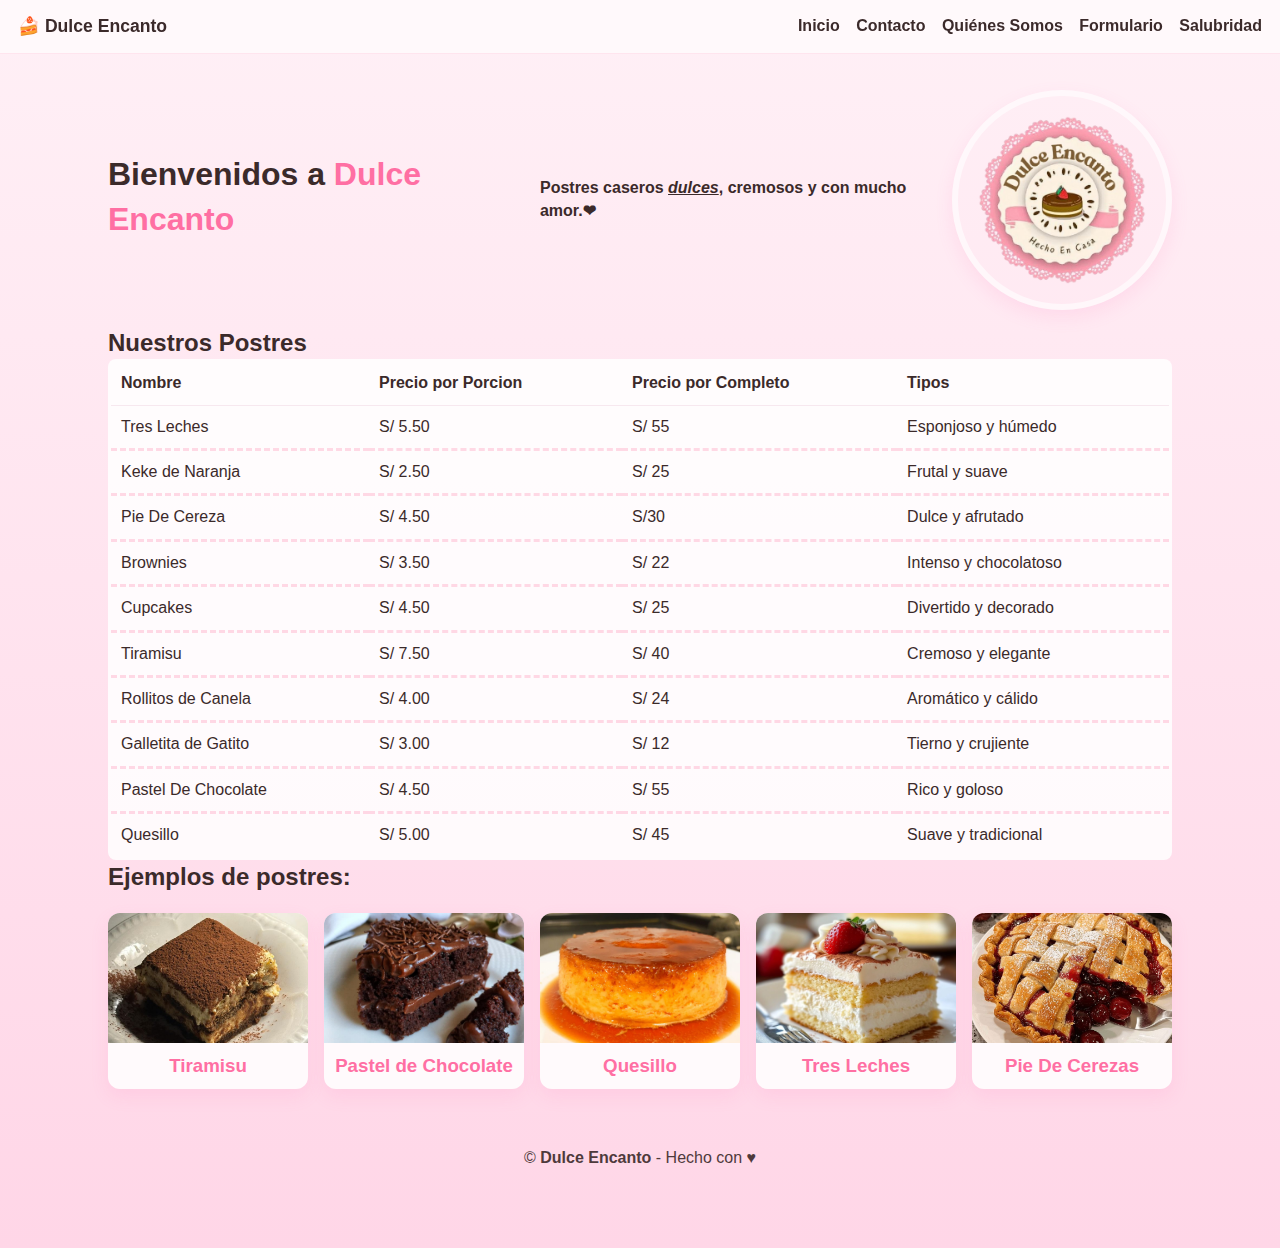
<file: index.html>
<!doctype html>
<html lang="es">

<head>
  <meta charset="utf-8">
  <meta name="viewport" content="width=device-width,initial-scale=1">
  <title>Dulce Encanto - Postres</title>
  <link rel="shortcut icon" href="logotipo.png" type="image/x-icon">
  <link rel="stylesheet" href="css/styles.css">
</head>

<body>

  <header class="navbar">
    <div class="logo">🍰 <strong>Dulce Encanto</strong></div>
    <nav class="nav-links">
      <a href="index.html">Inicio</a>
      <a href="contacto.html">Contacto</a>
      <a href="hola.html" id="about-link">Quiénes Somos</a>
      <a href="rosa.html">Formulario</a>
      <a href="vale.html" id="about-link">Salubridad</a>
    </nav>
  </header>

  <!-- Hero -->
  <main class="container">
    <section class="hero">
      <h1>Bienvenidos a <span class="accent">Dulce Encanto </span></h1>
      <p><strong>Postres caseros <em style="text-decoration:underline">dulces</em>, cremosos y con mucho amor.❤</strong>
      </p>
      <img src="logotipo.png" alt="Tarta rosa" class="hero-img">
    </section>

    <!-- Tabla de postres -->
    <section class="table-section">
      <h2>Nuestros Postres</h2>
      <table class="postres-table border-solid">
        <thead>
          <tr>
            <th>Nombre</th>
            <th>Precio por Porcion</th>
            <th>Precio por Completo</th>
            <th>Tipos</th>
          </tr>
        </thead>
        <tbody>
          <tr>
            <td>Tres Leches</td>
            <td>S/ 5.50</td>
            <td>S/ 55</td>
            <td>Esponjoso y húmedo</td>
          </tr>
          <tr class="border-dashed">
            <td>Keke de Naranja</td>
            <td>S/ 2.50</td>
            <td>S/ 25</td>
            <td>Frutal y suave</td>
          </tr>
          <tr class="border-dotted">
            <td>Pie De Cereza</td>
            <td>S/ 4.50</td>
            <td>S/30 </td>
            <td>Dulce y afrutado</td>
          </tr>
          <tr class="border-dashed">
            <td>Brownies</td>
            <td>S/ 3.50</td>
            <td>S/ 22</td>
            <td>Intenso y chocolatoso</td>
          </tr>
          <tr class="border-dotted">
            <td>Cupcakes </td>
            <td>S/ 4.50</td>
            <td>S/ 25</td>
            <td>Divertido y decorado</td>
          </tr>
          <tr class="border-dashed">
            <td>Tiramisu</td>
            <td>S/ 7.50</td>
            <td>S/ 40</td>
            <td>Cremoso y elegante</td>
          </tr>
          <tr class="border-dotted">
            <td>Rollitos de Canela</td>
            <td>S/ 4.00</td>
            <td>S/ 24</td>
            <td>Aromático y cálido</td>
          </tr>
          <tr class="border-dashed">
            <td>Galletita de Gatito</td>
            <td>S/ 3.00</td>
            <td>S/ 12</td>
            <td>Tierno y crujiente</td>
          </tr>
          <tr class="border-dotted">
            <td>Pastel De Chocolate</td>
            <td>S/ 4.50</td>
            <td>S/ 55</td>
            <td>Rico y goloso</td>
          </tr>
          <tr class="border-dashed">
            <td>Quesillo </td>
            <td>S/ 5.00</td>
            <td>S/ 45</td>
            <td>Suave y tradicional</td>
          </tr>
        </tbody>
      </table>
    </section>

    
    <section class="styles-demo">
      <h2>Ejemplos de postres:</h2>

    </section>

    <section class="postres-grid">
      <div class="postre-card">
        <img src="tiramisu.jpg" alt="Postre 1">
        <h3>Tiramisu</h3>
      </div>
      <div class="postre-card">
        <img src="chocolate.jpg" alt="Postre 2">
        <h3>Pastel de Chocolate</h3>
      </div>
      <div class="postre-card">
        <img src="quesillo.jpg" alt="Postre 3">
        <h3>Quesillo</h3>
      </div>
      <div class="postre-card">
        <img src="tres leche.jpg" alt="Postre 4">
        <h3>Tres Leches</h3>
      </div>
      <div class="postre-card">
        <img src="cerezas.jpg" alt="Postre 4">
        <h3>Pie De Cerezas</h3>
      </div>
    </section>



  </main>

  <footer class="footer">
    <p>© <strong>Dulce Encanto</strong> - Hecho con ♥ </p>
  </footer>

  <!-- Scripts: reloj y mejoras -->
  <script>
    // Reloj en vivo
    function actualizarReloj() {
      const r = document.getElementById('reloj');
      const ahora = new Date();
      const hh = String(ahora.getHours()).padStart(2, '0');
      const mm = String(ahora.getMinutes()).padStart(2, '0');
      const ss = String(ahora.getSeconds()).padStart(2, '0');
      r.textContent = hh + ':' + mm + ':' + ss;
    }
    setInterval(actualizarReloj, 1000);
    actualizarReloj();

    // Mejora: confirmar envío
    document.getElementById('contactForm').addEventListener('submit', function (e) {
      // opcional: dejar que envíe, pero puedes descomentar para confirmar
      // if (!confirm('¿Deseas enviar tus datos y visitar la página "Quién soy"?')) e.preventDefault();
    });
  </script>
</body>

</html>
</file>
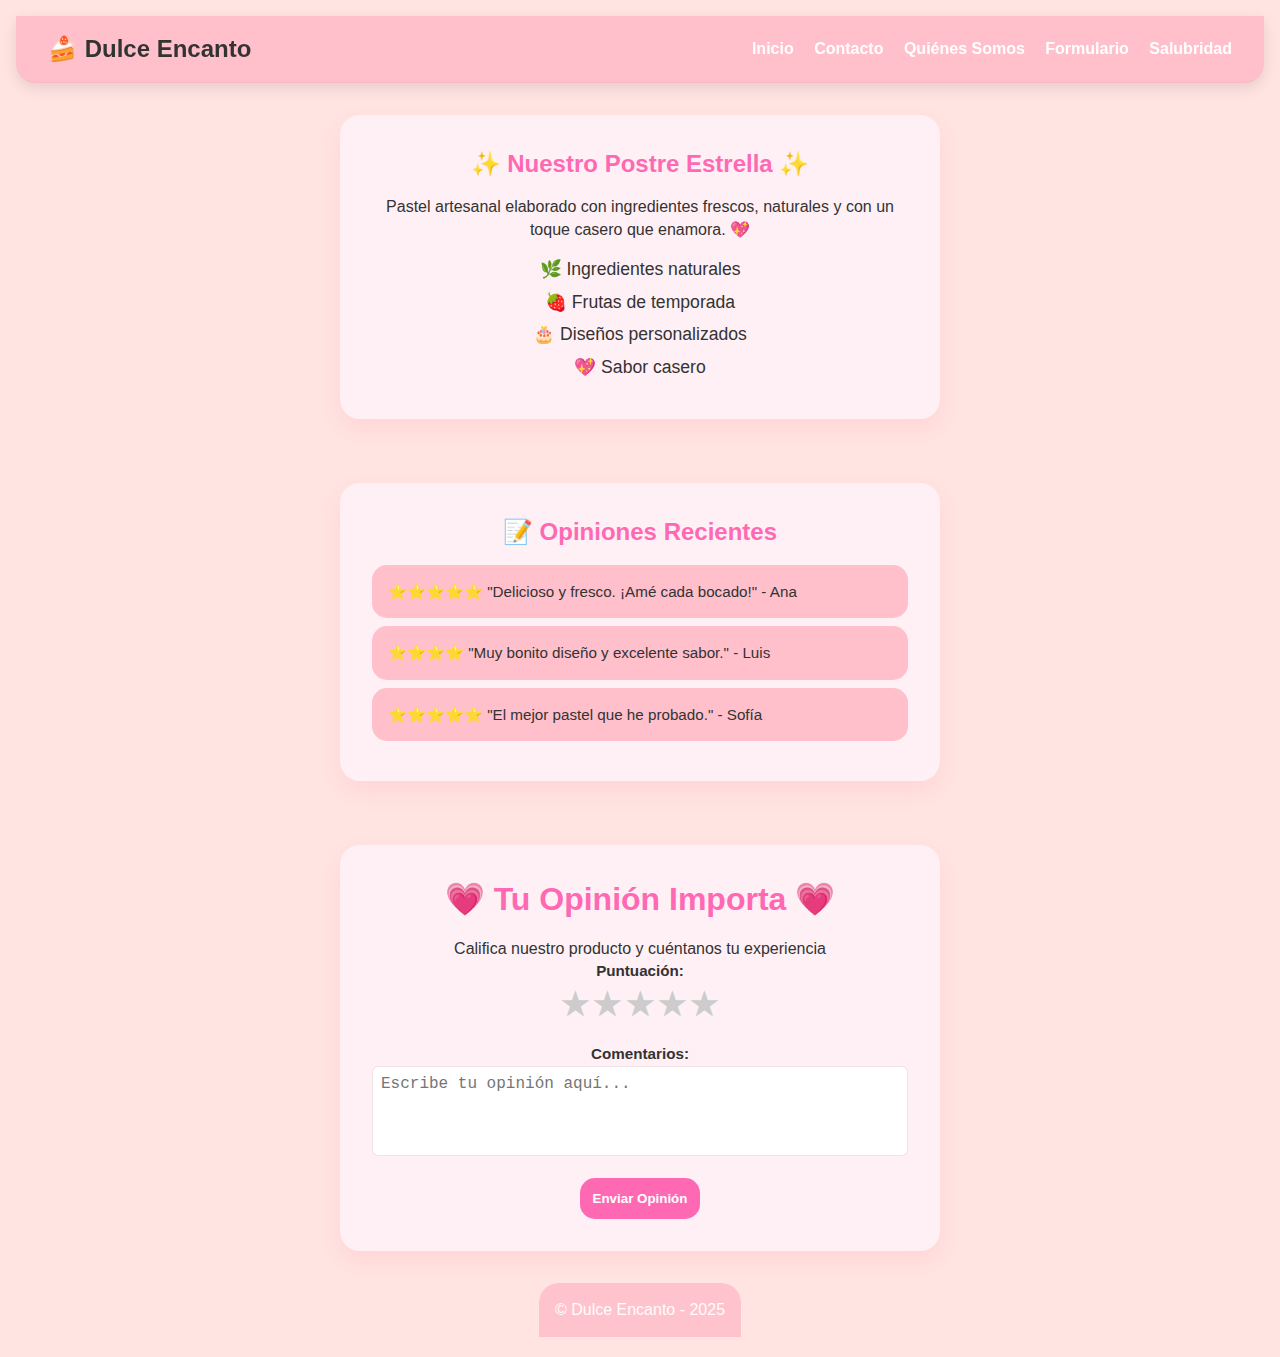
<file: rosa.html>
<!DOCTYPE html>
<html lang="es">
  <head>
    <meta charset="UTF-8" />
    <meta name="viewport" content="width=device-width, initial-scale=1.0" />
    <title>Dulce Encanto - Opinión</title>
    <link rel="stylesheet" href="css/styles.css" />
    <link rel="stylesheet" href="css/Trummps.css" />
  </head>

  <body>
    <!-- 🔹 Navegador -->
    <header class="navbar">
      <div class="logo">🍰 <strong>Dulce Encanto</strong></div>
      <nav class="nav-links">
        <a href="index.html">Inicio</a>
        <a href="contacto.html">Contacto</a>
        <a href="hola.html">Quiénes Somos</a>
        <a href="rosa.html">Formulario</a>
        <a href="vale.html">Salubridad</a>
      </nav>
    </header>

    <!-- 🔹 Sección producto -->
    <section class="producto">
        <div class="form-container">

<h2>✨ Nuestro Postre Estrella ✨</h2>
      
      <p>
        Pastel artesanal elaborado con ingredientes frescos, naturales y con un
        toque casero que enamora. 💖
      </p>
      <ul class="beneficios">
        <li>🌿 Ingredientes naturales</li>
        <li>🍓 Frutas de temporada</li>
        <li>🎂 Diseños personalizados</li>
        <li>💖 Sabor casero</li>
      </ul>
    </section>

        </div>
      

    <!-- 🔹 Opiniones -->
    <section class="opiniones">
      <h2>📝 Opiniones Recientes</h2>
      <div class="opinion">
        ⭐️⭐️⭐️⭐️⭐️ "Delicioso y fresco. ¡Amé cada bocado!" - Ana
      </div>
      <div class="opinion">
        ⭐️⭐️⭐️⭐️ "Muy bonito diseño y excelente sabor." - Luis
      </div>
      <div class="opinion">
        ⭐️⭐️⭐️⭐️⭐️ "El mejor pastel que he probado." - Sofía
      </div>
    </section>

    <!-- 🔹 Formulario -->
    <main class="body">
      <div class="form-container">
        <h1>💗 Tu Opinión Importa 💗</h1>
        <p class="subtitulo">
          Califica nuestro producto y cuéntanos tu experiencia
        </p>

        <form id="opinionForm">
          <!-- Puntuación -->
          <div class="form-group">
            <label class="titulo">Puntuación:</label>
            <div class="stars">
              <input
                type="radio"
                id="estrella5"
                name="rating"
                value="5"
                required
              />
              <label for="estrella5">★</label>

              <input type="radio" id="estrella4" name="rating" value="4" />
              <label for="estrella4">★</label>

              <input type="radio" id="estrella3" name="rating" value="3" />
              <label for="estrella3">★</label>

              <input type="radio" id="estrella2" name="rating" value="2" />
              <label for="estrella2">★</label>

              <input type="radio" id="estrella1" name="rating" value="1" />
              <label for="estrella1">★</label>
            </div>
          </div>

          <!-- Comentarios -->
          <div class="form-group">
            <label for="comentarios" class="titulo">Comentarios:</label>
            <textarea
              id="comentarios"
              name="comentarios"
              rows="4"
              placeholder="Escribe tu opinión aquí..."
              required
            ></textarea>
          </div>

          <!-- Botón -->
          <div class="form-group">
            <button type="submit">Enviar Opinión</button>
          </div>
        </form>

        <p id="mensajeExito" class="mensaje-exito" style="display: none">
          ✅ ¡Gracias por tu opinión!
        </p>
      </div>
    </main>

    <!-- 🔹 Footer -->
    <footer class="footer">
      <p>© Dulce Encanto - 2025</p>
    
    </footer>

    <script src="scripts/trummps.js"></script>
  </body>
</html>
</file>
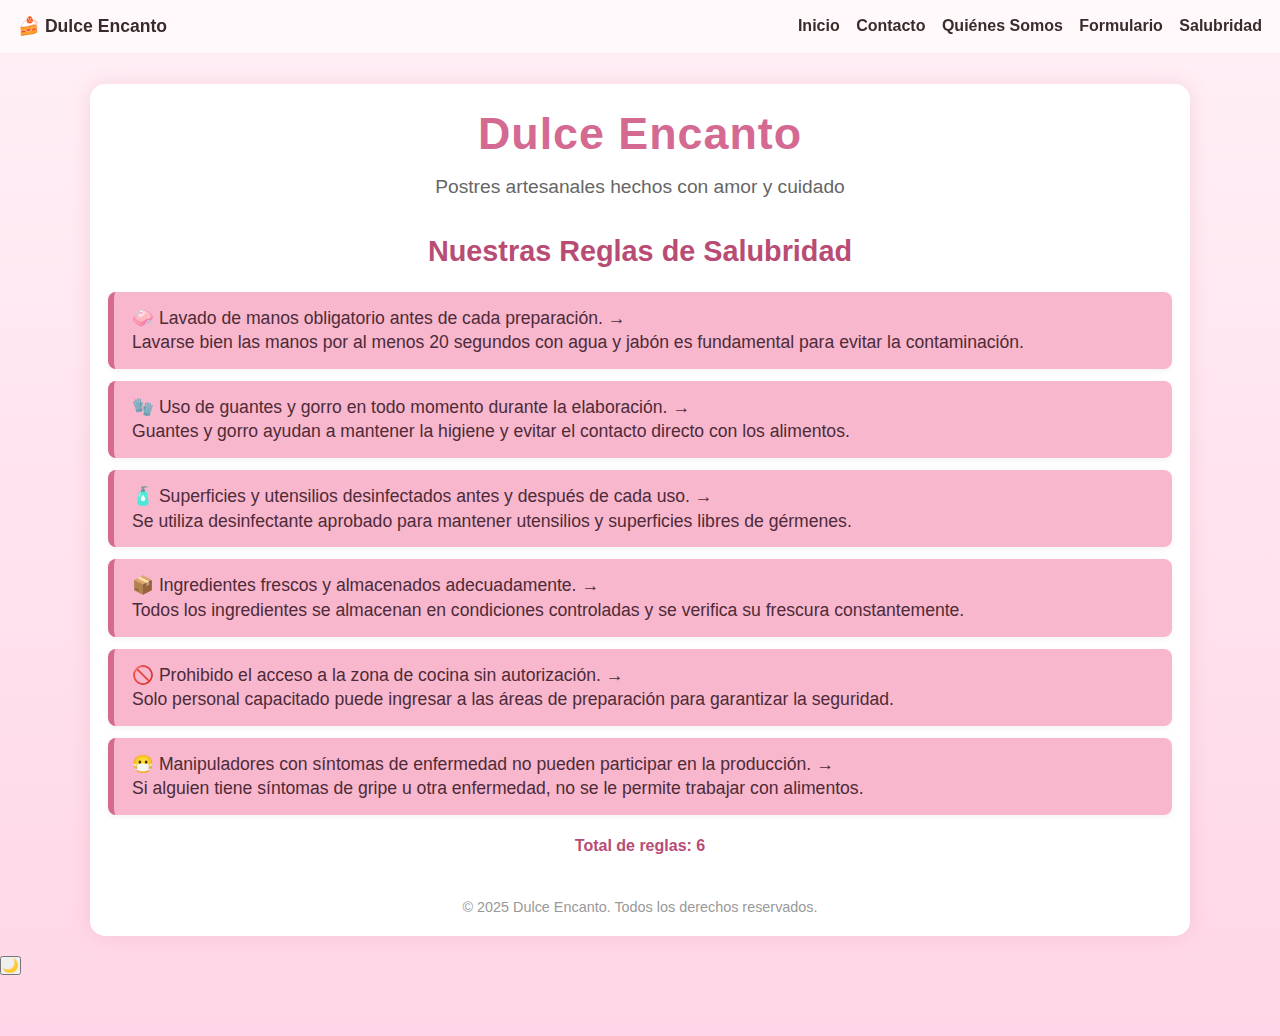
<file: vale.html>
<!DOCTYPE html>
<html lang="es">
  <head>
    <meta charset="UTF-8" />
    <meta name="viewport" content="width=device-width, initial-scale=1.0" />
    <title>Dulce Encanto - Reglas de Salubridad</title>
    <link rel="shortcut icon" href="logotipo.png" type="image/x-icon">
    <link rel="stylesheet" href="css/vale.css" />
    <link rel="stylesheet" href="css/styles.css">
  </head>
  <body>
    <header class="navbar">
      <div class="logo">🍰 <strong>Dulce Encanto</strong></div>
      <nav class="nav-links">
        <a href="index.html">Inicio</a>
        <a href="contacto.html">Contacto</a>
        <a href="hola.html" id="about-link">Quiénes Somos</a>
        <a href="rosa.html">Formulario</a>
        <a href="vale.html" id="about-link">Salubridad</a>
      </nav>
    </header>

    <div class="container">
      <header>
        <h1 id="titulo">Dulce Encanto</h1>
        <p class="subtitulo">Postres artesanales hechos con amor y cuidado</p>
      </header>

      <section class="reglas">
        <h2>Nuestras Reglas de Salubridad</h2>
        <ul>
          <li>
            🧼 Lavado de manos obligatorio antes de cada preparación.
            <span class="flecha">&#8594;</span>
            <div class="info">
              Lavarse bien las manos por al menos 20 segundos con agua y jabón es fundamental para evitar la contaminación.
            </div>
          </li>
          <li>
            🧤 Uso de guantes y gorro en todo momento durante la elaboración.
            <span class="flecha">&#8594;</span>
            <div class="info">
              Guantes y gorro ayudan a mantener la higiene y evitar el contacto directo con los alimentos.
            </div>
          </li>
          <li>
            🧴 Superficies y utensilios desinfectados antes y después de cada uso.
            <span class="flecha">&#8594;</span>
            <div class="info">
              Se utiliza desinfectante aprobado para mantener utensilios y superficies libres de gérmenes.
            </div>
          </li>
          <li>
            📦 Ingredientes frescos y almacenados adecuadamente.
            <span class="flecha">&#8594;</span>
            <div class="info">
              Todos los ingredientes se almacenan en condiciones controladas y se verifica su frescura constantemente.
            </div>
          </li>
          <li>
            🚫 Prohibido el acceso a la zona de cocina sin autorización.
            <span class="flecha">&#8594;</span>
            <div class="info">
              Solo personal capacitado puede ingresar a las áreas de preparación para garantizar la seguridad.
            </div>
          </li>
          <li>
            😷 Manipuladores con síntomas de enfermedad no pueden participar en la producción.
            <span class="flecha">&#8594;</span>
            <div class="info">
              Si alguien tiene síntomas de gripe u otra enfermedad, no se le permite trabajar con alimentos.
            </div>
          </li>
        </ul>
      </section>

      <footer>
        <p>&copy; 2025 Dulce Encanto. Todos los derechos reservados.</p>
      </footer>
    </div>

    <!-- Botón para subir -->
    <button id="btnSubir">⬆</button>

    <!-- Archivo JS -->
    <script src="scripts/valee.js"></script>
  </body>
</html>
</file>
<file: css/styles.css>
:root{
  --rosado-1: #fff0f6;
  --rosado-2: #ffd6e7;
  --rosado-3: #ffb3d1;
  --rosa-accent: #ff6fa3;
  --text-dark: #3b2a2a;
  --card-shadow: 0 7px 18px rgba(255,105,180,0.12);
  --radius: 12px;
  font-family: "Segoe UI", Roboto, Arial, sans-serif;
}

/* Reset básico */
*{
  box-sizing: border-box;
  margin:0;
  padding:0;
}

body{
  background: linear-gradient(180deg,var(--rosado-1), var(--rosado-2));
  color: var(--text-dark);
  line-height:1.4;
  padding-bottom:60px;
}

/* Barra de navegación */
.navbar{
  display:flex;
  justify-content:space-between;
  align-items:center;
  padding:14px 18px;
  background: rgba(255,255,255,0.6);
  backdrop-filter: blur(6px);
  border-bottom: 1px solid rgba(255,111,160,0.15);
}
.logo{ font-size:1.1rem }
.nav-links a{
  margin-left:12px;
  text-decoration:none;
  color:var(--text-dark);
  font-weight:600;
}
.nav-links a:hover{
  color:var(--rosa-accent);
}

/* Contenedor principal */
.container{
  max-width:1100px;
  margin:18px auto;
  padding:18px;
}

/* Hero principal */
.hero{
  display:flex;
  gap:18px;
  align-items:center;
  margin-bottom:16px;
}
.hero h1{
  font-size:2rem;
  margin-bottom:6px;
}
.accent{
  color:var(--rosa-accent);
}
.hero-img{
  width:220px;
  height:auto;
  object-fit:cover;
  border-radius: 100%;
  box-shadow: var(--card-shadow);
   border:6px solid rgba(255,255,255,0.6); 
}

/* Cartas y contenedores */
.clock-card, .audio-card{
  background: linear-gradient(180deg, rgba(255,255,255,0.7), rgba(255,255,255,0.55));
  padding:12px;
  border-radius:10px;
  box-shadow: var(--card-shadow);
  margin:12px 0;
}
.reloj{
  font-size:1.6rem;
  font-weight:700;
  color:var(--rosa-accent);
}

/* Tablas generales */
table{
  border-collapse:collapse;
}
.postres-table, .info-table{
  width:100%;
  background:rgba(255,255,255,0.85);
  border-radius:8px;
  overflow:hidden;
}
.postres-table th, .postres-table td,
.info-table th, .info-table td{
  padding:10px;
  text-align:left;
  border-bottom:1px solid rgba(200,120,160,0.15);
}
.info-table th{
  background:rgba(255,111,160,0.06);
}

/* Bordes */
.border-solid{ border:3px solid rgba(255,111,160,0.25); }
.border-dashed{ border:3px dashed rgba(255,111,160,0.25); }
.border-dotted{ border:3px dotted rgba(255,111,160,0.25); }

/* Cajas de ejemplo */
.examples{
  display:flex;
  gap:12px;
  margin-top:10px;
  flex-wrap:wrap;
}
.box{
  padding:12px;
  border-radius:8px;
  background:rgba(255,255,255,0.75);
  box-shadow: var(--card-shadow);
}
.size-large{ font-size:1.2rem }
.size-medium{ font-size:1rem }
.size-small{ font-size:0.85rem }

/* Formularios */
form.contact-form{
  display:grid;
  gap:8px;
  background: rgba(255,255,255,0.85);
  padding:14px;
  border-radius:10px;
  box-shadow: var(--card-shadow);
}
form input, form textarea{
  padding:8px;
  border-radius:6px;
  border:1px solid rgba(200,140,160,0.25);
  font-size:1rem;
}
label{
  font-weight:600;
  font-size:0.95rem;
}
.form-actions{
  display:flex;
  gap:10px;
  margin-top:6px;
}
.btn{
  background:var(--rosa-accent);
  color:white;
  padding:8px 12px;
  border:none;
  border-radius:8px;
  cursor:pointer;
  font-weight:700;
}
.btn-ghost{
  background:transparent;
  color:var(--text-dark);
  border:1px solid rgba(200,140,160,0.25);
}
.btn:hover{
  opacity:0.9;
}

/* Links externos */
.links-section a{
  color:var(--rosa-accent);
  text-decoration:underline;
}

/* Footer */
.footer{
  text-align:center;
  padding:18px;
  margin-top:22px;
  opacity:0.9;
}

/* Responsive */
@media (max-width:720px){
  .hero{
    flex-direction:column;
    align-items:flex-start;
  }
  .hero-img {
    width:auto;
    height: 180px;
    margin: auto;
  }
  .nav-links{
    display:flex;
    gap:8px;
    flex-wrap:wrap;
  }
}
/* Cuadros de postres animados */
.postres-grid{
  display:grid;
  grid-template-columns: repeat(auto-fill, minmax(180px, 1fr));
  gap:16px;
  margin-top:20px;
}

.postre-card{
  background: rgba(255,255,255,0.85);
  border-radius: var(--radius);
  overflow:hidden;
  box-shadow: var(--card-shadow);
  cursor:pointer;
  transition: transform 0.3s ease, box-shadow 0.3s ease;
}

.postre-card img{
  width:100%;
  height:130px;
  object-fit:cover;
  display:block;
}

.postre-card h3{
  padding:10px;
  text-align:center;
  color:var(--rosa-accent);
}

.postre-card:hover{
  transform: scale(1.05) rotate(1deg);
  box-shadow: 0 10px 22px rgba(255,105,180,0.25);
}
.a{font-size: 50px;}
</file>
<file: css/Trummps.css>
/* 🔹 Reset básico */
* {
  margin: 0;
  padding: 0;
  box-sizing: border-box;
}

/* 🔹 Body y tipografía cute */
body {
  font-family: 'Comic Sans MS', cursive, sans-serif;
  background: #ffe4e1; /* rosa pastel suave */
  color: #333;
  display: flex;
  flex-direction: column;
  align-items: center;
  min-height: 100vh;
  padding: 1rem;
}

/* 🔹 Navbar cute y centrado */
.navbar {
  width: 100%;
  background: #ffc0cb; /* rosa pastel */
  display: flex;
  justify-content: space-between;
  align-items: center;
  padding: 1rem 2rem;
  border-radius: 0 0 20px 20px;
  box-shadow: 0 5px 15px rgba(0,0,0,0.1);
  flex-wrap: wrap;
}

.navbar .logo {
  font-size: 1.5rem;
}

.nav-links a {
  margin-left: 1rem;
  text-decoration: none;
  color: #fff;
  font-weight: bold;
  transition: color 0.3s;
}

.nav-links a:hover {
  color: #ffe4e1;
}

/* 🔹 Secciones centradas */
section, main {
  background: #fff0f5; /* rosa pastel muy suave */
  border-radius: 20px;
  padding: 2rem;
  margin: 2rem 0;
  box-shadow: 0 10px 20px rgba(255, 182, 193, 0.3);
  max-width: 600px;
  width: 100%;
  text-align: center;
  transition: transform 0.3s;
}

section:hover, main:hover {
  transform: scale(1.02);
}

/* 🔹 Encabezados */
h1, h2 {
  color: #ff69b4; /* rosa más intenso */
  margin-bottom: 1rem;
}

/* 🔹 Beneficios */
.beneficios {
  list-style: none;
  padding: 0;
  margin-top: 1rem;
}

.beneficios li {
  margin: 0.5rem 0;
  font-size: 1.1rem;
}

/* 🔹 Opiniones */
.opinion {
  background: #ffc0cb; /* rosa pastel */
  padding: 1rem;
  margin: 0.5rem 0;
  border-radius: 15px;
  text-align: left;
  font-size: 0.95rem;
}

/* 🔹 Formulario */
.form-container {
  width: 100%;
}

form {
  display: flex;
  flex-direction: column;
  gap: 1rem;
}

input[type="text"], textarea {
  width: 100%;
  padding: 0.8rem;
  border-radius: 15px;
  border: 1px solid #ffb6c1;
  resize: none;
}

button {
  background: #ff69b4; /* rosa intenso */
  color: #fff;
  padding: 0.8rem;
  border: none;
  border-radius: 15px;
  cursor: pointer;
  font-weight: bold;
  transition: background 0.3s, transform 0.2s;
}

button:hover {
  background: #ff1493; /* rosa fuerte */
  transform: scale(1.05);
}

/* 🔹 Mensaje de éxito */
.mensaje-exito {
  color: green;
  margin-top: 1rem;
  font-weight: bold;
}

/* 🔹 Footer */
.footer {
  margin-top: auto;
  padding: 1rem;
  text-align: center;
  background: #ffc0cb; /* rosa pastel */
  color: #fff;
  border-radius: 20px 20px 0 0;
}

/* 🔹 Estrellas del rating */
.stars {
  display: flex;
  justify-content: center;
  gap: 0.2rem;
}

.stars input[type="radio"] {
  display: none;
}

.stars label {
  font-size: 2rem;
  color: #ccc;
  cursor: pointer;
  transition: color 0.2s;
}

.stars input:checked ~ label,
.stars label:hover,
.stars label:hover ~ label {
  color: #ff69b4; /* rosa intenso */
}

/* 🔹 Responsivo */
@media (max-width: 600px) {
  .navbar {
    flex-direction: column;
    align-items: flex-start;
  }

  .nav-links {
    margin-top: 0.5rem;
  }

  section, main {
    padding: 1.5rem;
    margin: 1rem 0;
  }
}
</file>
<file: css/vale.css>
/* Reset y base */
* {
  margin: 0;
  padding: 0;
  box-sizing: border-box;
}

body {
  font-family: 'Segoe UI', sans-serif;
  background-color: #ffe4ec;
  color: #4d4d4d;
  line-height: 1.6;
}

/* Contenedor principal */
.container {
  max-width: 800px;
  margin: auto;
  background-color: #ffffff;
  padding: 30px;
  border-radius: 15px;
  box-shadow: 0 0 20px rgba(212, 106, 146, 0.2);
}

/* Encabezado */
header {
  text-align: center;
  margin-bottom: 30px;
}

header h1 {
  color: #d46a92;
  font-size: 2.8rem;
  letter-spacing: 1px;
}

.subtitulo {
  font-size: 1.2rem;
  color: #666666;
  margin-top: 10px;
}

/* Sección de reglas */
.reglas h2 {
  font-size: 1.8rem;
  color: #b84c74;
  text-align: center;
  margin-bottom: 20px;
}

.reglas ul {
  list-style: none;
  padding-left: 0;
}

.reglas li {
  background-color: #f8b7cd;
  padding: 14px 18px;
  margin-bottom: 12px;
  border-left: 6px solid #d46a92;
  border-radius: 8px;
  font-size: 1.1rem;
  color: #4d2b38;
  box-shadow: 0 2px 6px rgba(0,0,0,0.05);
}

/* Pie de página */
footer {
  text-align: center;
  margin-top: 40px;
  color: #999;
  font-size: 0.9rem;
}
</file>
